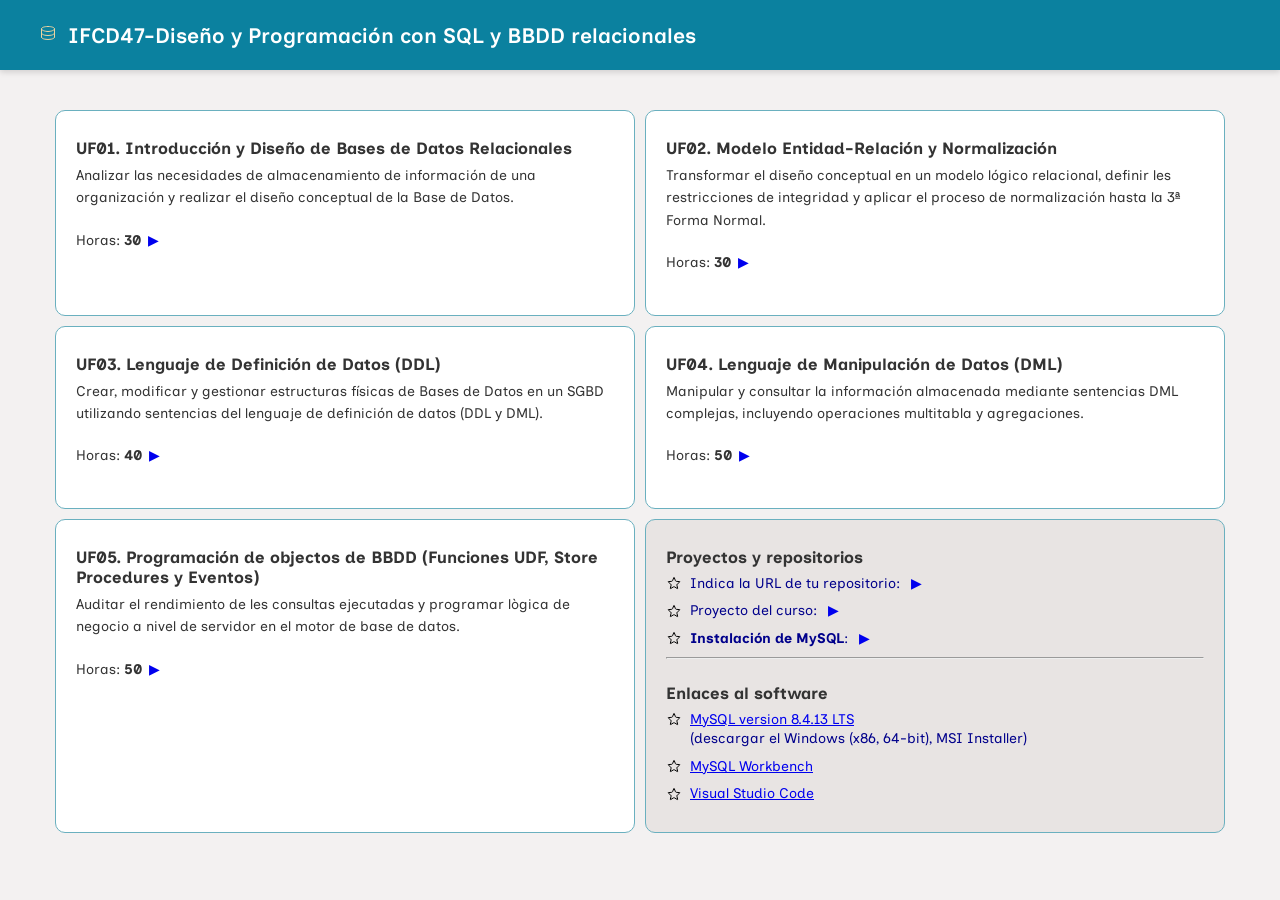
<file: index.html>
<!DOCTYPE html>
<html lang="es">
<head>
  <meta charset="UTF-8">
  <meta name="viewport" content="width=device-width, initial-scale=1.0">
  <title>Bases de Datos</title>
  <link rel="preconnect" href="https://fonts.googleapis.com">
  <link rel="preconnect" href="https://fonts.gstatic.com" crossorigin>
  <link href="https://fonts.googleapis.com/css2?family=Inclusive+Sans:ital,wght@0,300..700;1,300..700&display=swap"
    rel="stylesheet">  
  <link rel="stylesheet" href="./css/vinyetas.css">
</head>
<body>

  <!-- Barra azul fija -->
  <header class="header-fijo">
    <div class="header-contenido">
      <span class="icono"><a href="index.html" ><img src="./img/database.svg" alt="logo"></a></span>
      <h1>IFCD47-Diseño y Programación con SQL y BBDD relacionales</h1>
    </div>
  </header>

  <!-- Contenedor principal de las tarjetas -->

  <main class="contenedor-grid">    
    <article class="tarjeta">
        <h3>UF01. Introducción y Diseño de Bases de Datos Relacionales</h3>
        <p>Analizar las necesidades de almacenamiento de información de una organización y realizar el diseño conceptual de la Base de Datos.</p>
        <p>Horas: <b>30</b><a href="uf01.html" class="no-deco">&#x25b6;</a></p>     
    </article>

    <article class="tarjeta">
      <h3 class="font-bold">UF02. Modelo Entidad-Relación y Normalización</h3>
      <p>Transformar el diseño conceptual en un modelo lógico relacional, definir les restricciones de integridad y aplicar el proceso de normalización hasta la 3ª Forma Normal.</p>
      <p>Horas: <b>30</b><a href="uf02.html" class="no-deco">&#x25b6;</a></p>
    </article>

    <article class="tarjeta">
      <h3 class="font-bold">UF03. Lenguaje de Definición de Datos (DDL)</h3>
      <p>Crear, modificar y gestionar estructuras físicas de Bases de Datos en un SGBD utilizando sentencias del lenguaje de definición de datos (DDL y DML).</p>
      <p>Horas: <b>40</b><a href="uf03.html" class="no-deco">&#x25b6;</a></p>
    </article>

    <article class="tarjeta">
      <h3 class="font-bold">UF04. Lenguaje de Manipulación de Datos (DML)</h3>
      <p>Manipular y consultar la información almacenada mediante sentencias DML complejas, incluyendo operaciones multitabla y agregaciones.</p>
      <p>Horas: <b>50</b><a href="uf04.html" class="no-deco">&#x25b6;</a></p>
    </article>

    <article class="tarjeta">
      <h3 class="font-bold">UF05. Programación de objectos de BBDD (Funciones UDF, Store Procedures y Eventos)</h3>
      <p>Auditar el rendimiento de les consultas ejecutadas y programar lògica de negocio a nivel de servidor en el motor de base de datos.</p>
      <p>Horas: <b>50</b><a href="uf05.html" class="no-deco">&#x25b6;</a></p>
    </article>      

    <article class="tarjeta f-taupe">
      <h3>Proyectos y repositorios</h3>
      <ul class="sesion-curso">
         <li class="star">Indica la URL de tu repositorio: <a target="_blank" rel="noopener" href="https://forms.gle/3YKZJeYFJsotGp349" class="no-deco">&#x25b6;</a></li>
         <li class="star">Proyecto del curso: <a target="_blank" rel="noopener" href="proyectos.html" class="no-deco">&#x25b6;</a></li>
         <li class="star"><strong>Instalación de MySQL</strong>: <a target="_blank" rel="noopener" href="instalar-mysql.pdf" class="no-deco">&#x25b6;</a></li>
      </ul>
      <hr><br>
      <h3>Enlaces al software</h3>
      <ul class="sesion-curso">
        <li class="star"> 
         <a target="_blank" rel="noopener" href="https://dev.mysql.com/downloads/mysql/8.4.html">MySQL version 8.4.13 LTS</a><br>
         <span class="text-sm">(descargar el Windows (x86, 64-bit), MSI Installer)</span>
        </li>          
        <li class="star">
            <a target="_blank" rel="noopener" href="https://dev.mysql.com/downloads/workbench/">MySQL Workbench</a>
        </li>
        <li class="star">
          <a target="_blank" rel="noopener" href="https://code.visualstudio.com/">Visual Studio Code</a>
        </li>      
      </ul>
    </article>


  </main>

</body>
</html>
</file>
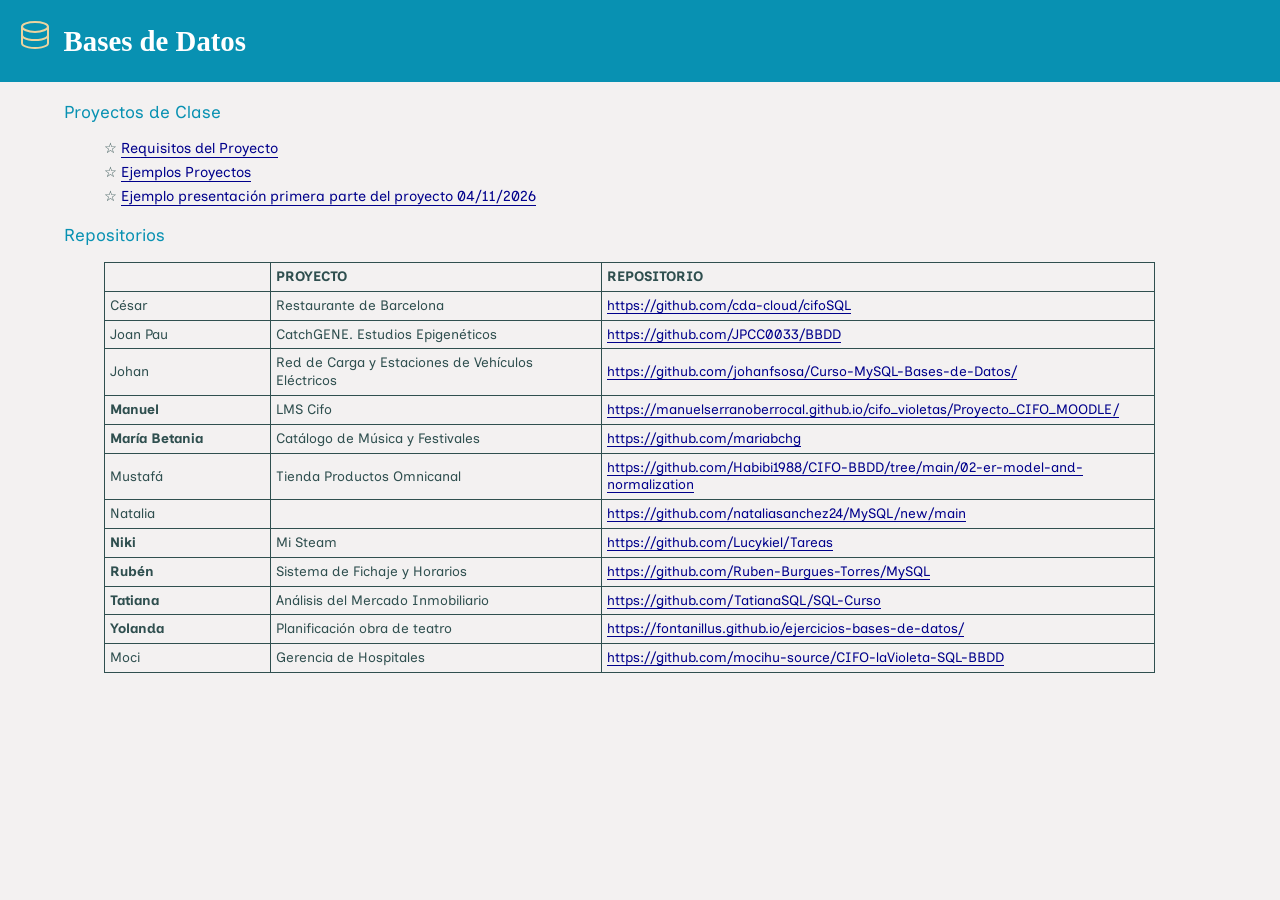
<file: proyectos.html>
<!DOCTYPE html>
<html lang="es">

<head>
  <meta charset="UTF-8">
  <!-- Desactiva la caché del archivo HTML -->
  <meta http-equiv="Cache-Control" content="no-cache, no-store, must-revalidate" />
  <meta http-equiv="Pragma" content="no-cache" />
  <meta http-equiv="Expires" content="0" />

  <meta name="viewport" content="width=device-width, initial-scale=1.0">
  <link rel="shortcut icon" href="./img/rt.ico" type="image/x-icon">
  <title>BBDD </title>
  <!-- Los <link> de las fuentes se colocan en el HTML dado que es la forma más rápida de carga cuando se usa el CDN. -->

  <link rel="preconnect" href="https://fonts.googleapis.com">
  <link rel="preconnect" href="https://fonts.gstatic.com" crossorigin>
  <link href="https://fonts.googleapis.com/css2?family=Inclusive+Sans:ital,wght@0,300..700;1,300..700&display=swap"
    rel="stylesheet">

  <link rel="stylesheet" href="estilos.css">

</head>

<body>

  <header class="teal">
    <div class="head-container">
      <h1>
        <a href="https://contenido-vario.github.io/MySQL/" class="no-border">
          <img class="inline" width="32px" src="./img/database.svg" alt="logo">
        </a>
        Bases de Datos
      </h1>
      <nav>
      </nav>
    </div>
  </header>

  <main>
      <h3>Proyectos de Clase</h3>
      <blockquote>
        <menu>
          <li><a target="blank" href="proyecto-bbdd.pdf">
              Requisitos del Proyecto
            </a>
          </li>
          <li>
            <a target="blank" href="ejemplos-proyectos.pdf">
              Ejemplos Proyectos
            </a>
          </li>
          <li>
            <a target="blank" href="ProyectoBBDD_MF01.pdf">
              Ejemplo presentación primera parte del proyecto 04/11/2026
            </a>
        </menu>
      </blockquote>

      <h3>Repositorios</h3>
      <blockquote>
          <table width="90%">
            <tr>
              <th width="15%">&nbsp;</th>
              <th width="30%">PROYECTO</th>
              <th width="50%">REPOSITORIO</th>
            </tr>
            <tr>
              <td>César</td>
              <td>Restaurante de Barcelona</td>
              <td>
                <a target="blank" rel="noopener" href="https://github.com/cda-cloud/cifoSQL">
                  https://github.com/cda-cloud/cifoSQL
                </a>                   
              </td>
            </tr>

            <tr>
              <td>Joan Pau</td>
              <td>CatchGENE. Estudios Epigenéticos</td>
              <td>
                <a target="blank" rel="noopener" href="https://github.com/JPCC0033/BBDD">
                  https://github.com/JPCC0033/BBDD
                </a>
              </td>
            </tr>
            <tr>
              <td>Johan</td>
              <td>Red de Carga y Estaciones de Vehículos Eléctricos</td>
              <td>
                <a target="blank" rel="noopener" href="https://github.com/johanfsosa/Curso-MySQL-Bases-de-Datos/">
                  https://github.com/johanfsosa/Curso-MySQL-Bases-de-Datos/
                </a>                
              </td>
            </tr>
            <tr>
              <td><b>Manuel</b></td>
              <td>LMS Cifo</td>
              <td>
                <a target="blank" rel="noopener" href="https://github.com/ManuelSerranoBerrocal/cifo_violetas/tree/main/Proyecto_CIFO_MOODLE">
                  https://manuelserranoberrocal.github.io/cifo_violetas/Proyecto_CIFO_MOODLE/
                </a>                   
              </td>
            </tr>
            <tr>
              <th>María Betania</th>
              <td>Catálogo de Música y Festivales</td>
              <td>
                <a target="blank" rel="noopener" href="https://github.com/mariabchg">
                  https://github.com/mariabchg
                </a>
              </td>
            </tr>

            <tr>
              <td>Mustafá</td>
              <td>
                  Tienda Productos Omnicanal                   
              </td>
              <td>
                <a target="blank" rel="noopener" href="https://github.com/Habibi1988/CIFO-BBDD/tree/main/02-er-model-and-normalization">https://github.com/Habibi1988/CIFO-BBDD/tree/main/02-er-model-and-normalization
                </a>                   
              </td>
            </tr>

            <tr>
              <td>Natalia</td>
              <td></td>
              <td>
                <a target="blank" rel="noopener" href="https://github.com/nataliasanchez24/MySQL/new/main">
                  https://github.com/nataliasanchez24/MySQL/new/main
                </a>                   
              </td>
            </tr>

            <tr>
              <td><b>Niki</b></td>
              <td>Mi Steam</td>
              <td>
                <a target="blank" rel="noopener" href="https://github.com/Lucykiel/Tareas">
                  https://github.com/Lucykiel/Tareas
                </a>                   
              </td>
            </tr>

            <tr>
              <th>Rubén</th>
              <td>Sistema de Fichaje y Horarios</td>
              <td>
                <a target="blank" rel="noopener" href="https://github.com/Ruben-Burgues-Torres/MySQL">
                  https://github.com/Ruben-Burgues-Torres/MySQL
                </a>                   
              </td>
            </tr>

            <tr>
              <td><b>Tatiana</b></td>
              <td>Análisis del Mercado Inmobiliario</td>
              <td>
                <a target="blank" rel="noopener" href="https://github.com/TatianaSQL/SQL-Curso">
                  https://github.com/TatianaSQL/SQL-Curso
                </a>                   
              </td>
            </tr>

            <tr>
              <th>Yolanda</th>
              <td>Planificación obra de teatro</td>
              <td>
                <a target="blank" rel="noopener" href="https://fontanillus.github.io/ejercicios-bases-de-datos/">
                  https://fontanillus.github.io/ejercicios-bases-de-datos/                  
                </a>                   
              </td>
            </tr>

            <tr>
              <td>Moci</td>
              <td>Gerencia de Hospitales</td>
              <td>
                <a target="blank" rel="noopener" href="https://github.com/mocihu-source/CIFO-laVioleta-SQL-BBDD">
                  https://github.com/mocihu-source/CIFO-laVioleta-SQL-BBDD
                </a>                   
              </td>
            </tr>
          </table>

      </blockquote>
    </details>


  </main>
</body>

</html>
</file>
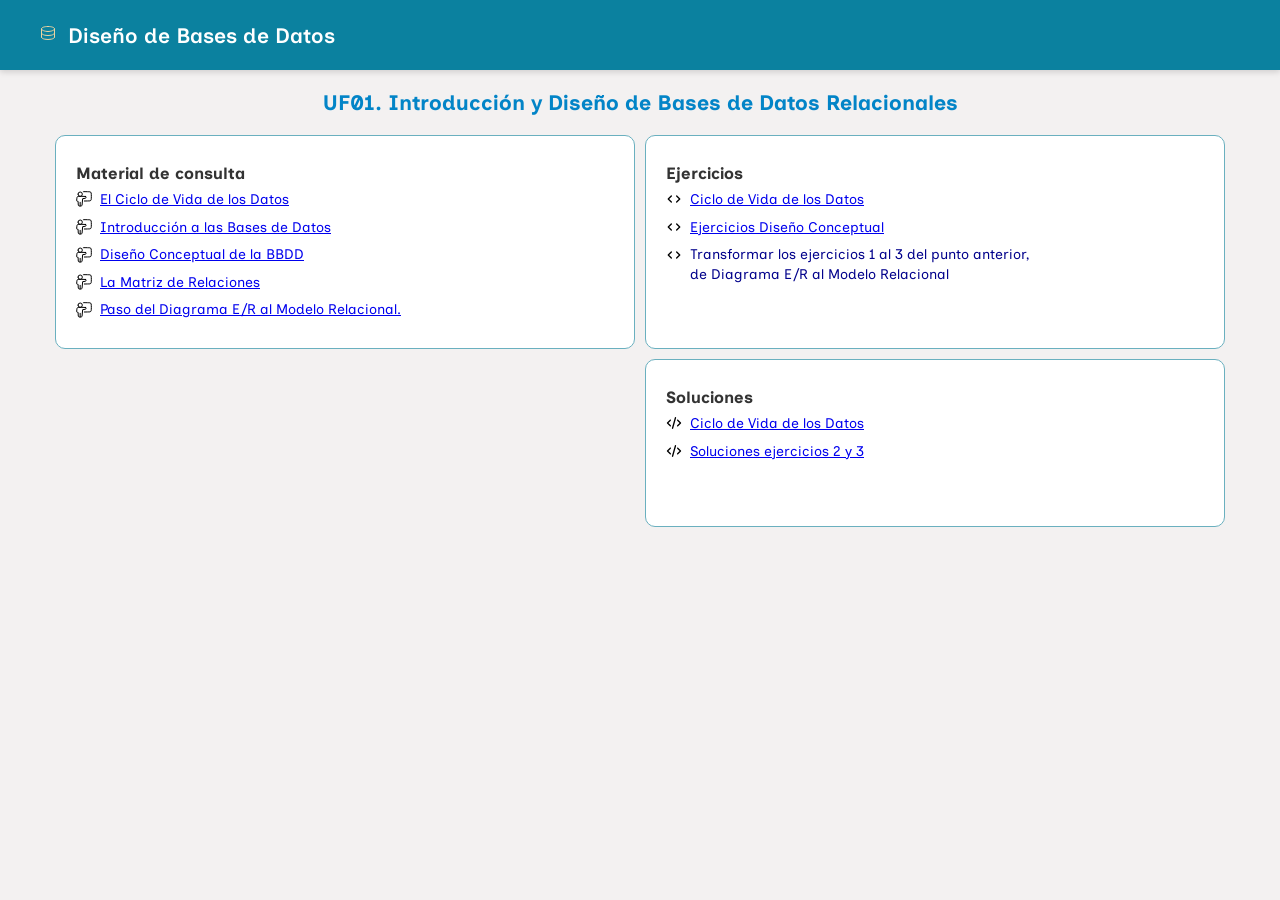
<file: uf01.html>
<!DOCTYPE html>
<html lang="es">
<head>
  <meta charset="UTF-8">
  <meta name="viewport" content="width=device-width, initial-scale=1.0">
  <title>Bases de Datos</title>
  <link rel="preconnect" href="https://fonts.googleapis.com">
  <link rel="preconnect" href="https://fonts.gstatic.com" crossorigin>
  <link href="https://fonts.googleapis.com/css2?family=Inclusive+Sans:ital,wght@0,300..700;1,300..700&display=swap"
    rel="stylesheet">  
  <link rel="stylesheet" href="./css/vinyetas.css">
</head>
<body>

  <!-- Barra azul fija -->
  <header class="header-fijo">
    <div class="header-contenido">
      <span class="icono"><a href="index.html" ><img src="./img/database.svg" alt="logo"></a></span>
      <h1>Diseño de Bases de Datos</h1>
    </div>
  </header>

  <!-- Contenedor principal de las tarjetas -->
  <h2>UF01. Introducción y Diseño de Bases de Datos Relacionales</h2>

  <main class="contenedor-grid">    
    <article class="tarjeta">
      <h3>Material de consulta</h3>
      <ul class="sesion-curso">
        <li class="material"><a target="blank" href="./uf01/pdf/BBDD_UF01_0ciclo_vida.pdf">El Ciclo de Vida de los Datos</a></li>        
        <li class="material"><a target="blank" href="./uf01/pdf/BBDD_UF01_1intro.pdf">Introducción a las Bases de Datos</a></li>
        <li class="material"><a target="blank" href="./uf01/pdf/BBDD_UF01_2Conceptual.pdf">Diseño Conceptual de la BBDD</a></li>
        <li class="material"><a target="blank" href="./uf01/pdf/BBDD_UF01_3MatrizRelaciones.pdf">La Matriz de Relaciones</a></li>
        <li class="material"><a target="blank" href="./uf01/pdf/BBDD_UF01_4Logico.pdf">Paso del Diagrama E/R al Modelo Relacional.</a></li>
      </ul>
     
    </article>

    <article class="tarjeta">
      <h3>Ejercicios</h3>
        <ul class="sesion-curso">      
        <li class="ejercicio"><a target="blank" href="./uf01/exs/ejercicio_ciclo_vida.pdf">Ciclo de Vida de los Datos</a></li>
        <li class="ejercicio"><a target="blank" href="./uf01/exs/ejercicios1al4.pdf">Ejercicios Diseño Conceptual</a></li>
        <li class="ejercicio">Transformar los ejercicios 1 al 3 del punto anterior,<br>de Diagrama E/R al Modelo Relacional</li>     
      </ul>
    </article>

    <article>&nbsp;</article>

    <article class="tarjeta">
      <h3>Soluciones</h3>
      <ul class="sesion-curso">      
        <li class="solucion"><a target="blank" href="./uf01/sol/ejercicio_ciclo_vida.docx">Ciclo de Vida de los Datos</a></li>
        <li class="solucion"><a target="blank" href="./uf01/sol/soluciones_ejercicios_2_y_3.pdf">Soluciones ejercicios 2 y 3</a></li>    
      </ul>
    </article>



  </main>

</body>
</html>
</file>
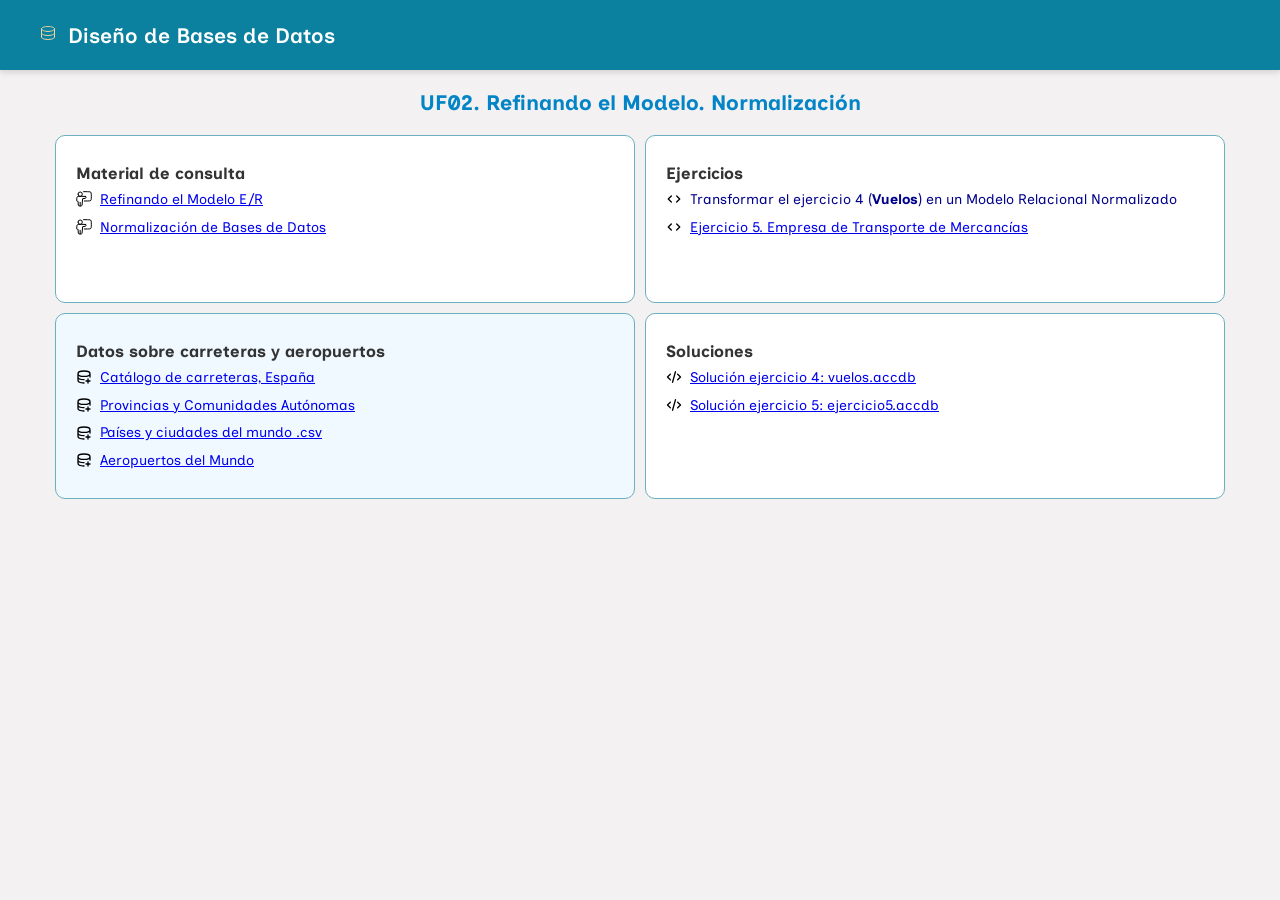
<file: uf02.html>
<!DOCTYPE html>
<html lang="es">
<head>
  <meta charset="UTF-8">
  <meta name="viewport" content="width=device-width, initial-scale=1.0">
  <title>Bases de Datos</title>
  <link rel="preconnect" href="https://fonts.googleapis.com">
  <link rel="preconnect" href="https://fonts.gstatic.com" crossorigin>
  <link href="https://fonts.googleapis.com/css2?family=Inclusive+Sans:ital,wght@0,300..700;1,300..700&display=swap"
    rel="stylesheet">  
  <link rel="stylesheet" href="./css/vinyetas.css">
</head>
<body>

  <!-- Barra azul fija -->
  <header class="header-fijo">
    <div class="header-contenido">
      <span class="icono"><a href="index.html" ><img src="./img/database.svg" alt="logo"></a></span>
      <h1>Diseño de Bases de Datos</h1>
    </div>
  </header>

  <!-- Contenedor principal de las tarjetas -->
  <h2>UF02. Refinando el Modelo. Normalización</h2>

  <main class="contenedor-grid">    
    <article class="tarjeta">
      <h3>Material de consulta</h3>
      <ul class="sesion-curso">
        <li class="material"><a target="blank" href="./uf02/pdf/BBDD_UF02_2ER_extendido.pdf">Refinando el Modelo E/R</a></li>        
        <li class="material"><a target="blank" href="./uf02/pdf/BBDD_UF02_1Normalizacion.pdf">Normalización de Bases de Datos</a></li>
      </ul>
     
    </article>

    <article class="tarjeta">
      <h3>Ejercicios</h3>
        <ul class="sesion-curso">      
        <li class="ejercicio">Transformar el ejercicio 4 (<b>Vuelos</b>) en un Modelo Relacional Normalizado </li>
        <li class="ejercicio"><a target="blank" href="./uf02/exs/ejercicio5.pdf">Ejercicio 5. Empresa de Transporte de Mercancías</a></li>     
      </ul>
    </article>

    <article class="tarjeta f-blue">
      <h3>Datos sobre carreteras y aeropuertos</h3>
      <ul class="sesion-curso">
        <li class="data">
          <a target="_blank" rel="noopener" href="https://catalogorce.transportes.gob.es/descarga-catalogo">Catálogo de carreteras, España</a>
        </li>
        <li class="data">
          <a target="_blank" href="https://github.com/oscarnovasf/ccaa-provincias-municipios/tree/master/sql">Provincias y Comunidades Autónomas</a>
        </li>
        <li class="data">
          <a href="https://github.com/dr5hn/countries-states-cities-database/tree/master/csv" target="_blank" rel="noopener noreferrer">Países y ciudades del mundo .csv</a>
        </li>        
        <li class="data">
          <a target="_blank" rel="noopener" href="https://raw.githubusercontent.com/aashishvanand/airport-data-js/refs/heads/main/data/airports.json">Aeropuertos del Mundo</a>
        </li>
      </ul>
    </article>

    <article class="tarjeta">
      <h3>Soluciones</h3>
      <ul class="sesion-curso">      
        <li class="solucion"><a target="blank" href="./uf02/sol/ejercicio4_vuelos.accdb">Solución ejercicio 4: vuelos.accdb</a></li>
        <li class="solucion"><a target="blank" href="./uf02/sol/ejercicio5.accdb">Solución ejercicio 5: ejercicio5.accdb</a></li>  
      </ul>
    </article>



  </main>

</body>
</html>
</file>
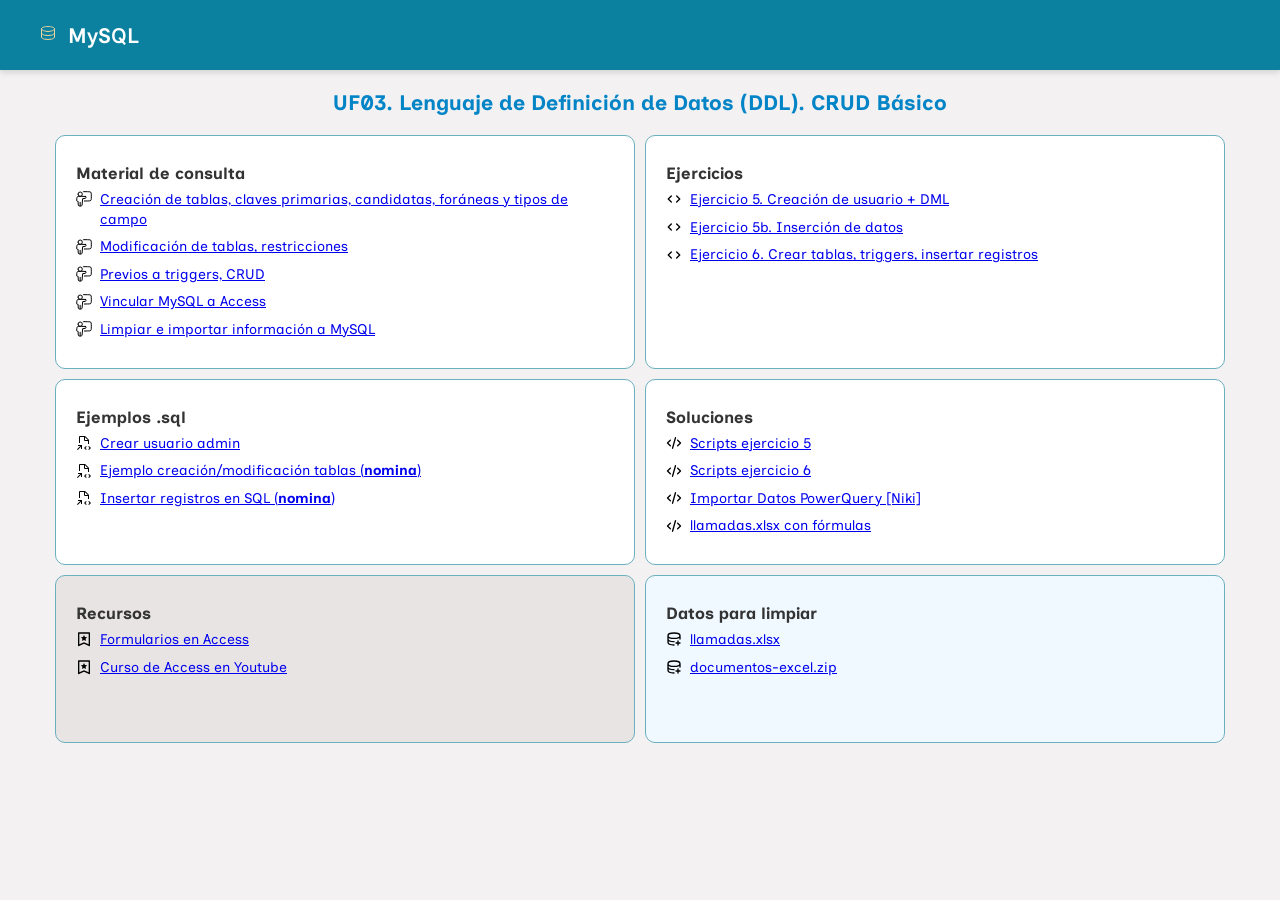
<file: uf03.html>
<!DOCTYPE html>
<html lang="es">
<head>
<!-- Desactiva la caché del archivo HTML -->
  <meta http-equiv="Cache-Control" content="no-cache, no-store, must-revalidate" />
  <meta http-equiv="Pragma" content="no-cache" />
  <meta http-equiv="Expires" content="0" />

  <meta name="viewport" content="width=device-width, initial-scale=1.0">
  <link rel="shortcut icon" href="./img/rt.ico" type="image/x-icon">
  <title>MySQL-UF03</title>

  <link rel="preconnect" href="https://fonts.googleapis.com">
  <link rel="preconnect" href="https://fonts.gstatic.com" crossorigin>
  <link href="https://fonts.googleapis.com/css2?family=Inclusive+Sans:ital,wght@0,300..700;1,300..700&display=swap"
    rel="stylesheet">

  <link rel="stylesheet" href="./css/vinyetas.css">
</head>
<body>

  <!-- Barra azul fija -->
  <header class="header-fijo">
    <div class="header-contenido">
      <span class="icono"><a href="index.html" ><img src="./img/database.svg" alt="logo"></a></span>
      <h1>MySQL</h1>
    </div>
  </header>

  <!-- Contenedor principal de las tarjetas -->
  <h2>UF03. Lenguaje de Definición de Datos (DDL). CRUD Básico</h2>

  <main class="contenedor-grid">    
    <article class="tarjeta">
      <h3>Material de consulta</h3>
      <ul class="sesion-curso">
        <li class="material"><a target="blank" href="./uf03/pdf/MySQL_UF03_DDL1.pdf">Creación de tablas, claves primarias, candidatas, foráneas y tipos de campo</a></li>
        <li class="material"><a target="blank" href="./uf03/pdf/MySQL_UF03_DDL2.pdf">Modificación de tablas, restricciones</a></li>
        <li class="material"><a target="blank" href="./uf03/pdf/MySQL_UF03_CRUD.pdf">Previos a triggers, CRUD</a></li>
        <li class="material"><a target="blank" href="./uf03/pdf/MySQL_UF03_AccessMySQL.pdf">Vincular MySQL a Access</a></li>
        <li class="material"><a target="blank" href="./uf03/pdf/MySQL_UF03_ImportarCSV.pdf">Limpiar e importar información a MySQL</a></li>
      </ul>     
    </article>

    <article class="tarjeta">
      <h3>Ejercicios</h3>
        <ul class="sesion-curso">      
        <li class="ejercicio"><a target="blank" href="./uf03/exs/ejercicio05.pdf">Ejercicio 5. Creación de usuario + DML</a></li>
        <li class="ejercicio"><a target="blank" href="./uf03/exs/ejercicio05b.pdf">Ejercicio 5b. Inserción de datos</a></li>
        <li class="ejercicio"><a target="blank" href="./uf03/exs/ejercicio06.pdf">Ejercicio 6. Crear tablas, triggers, insertar registros</a></li>     
      </ul>
    </article>

    <article class="tarjeta">
      <h3>Ejemplos <b>.sql</b> </h3>
        <ul class="sesion-curso">      
        <li class="ejemplo"><a target="blank" href="./uf03/sql/crear-usuario-admin.sql">Crear usuario admin</a></li>
        <li class="ejemplo"><a target="blank" href="./uf03/sql/create-nomina.sql">Ejemplo creación/modificación tablas (<b>nomina</b>)</a></li>
        <li class="ejemplo"><a target="blank" href="./uf03/sql/insertar-nomina.sql">Insertar registros en SQL (<b>nomina</b>)</a></li>             
      </ul>
    </article>

    <article class="tarjeta">
      <h3>Soluciones</h3>
        <ul class="sesion-curso">      
        <li class="solucion"><a href="#">Scripts ejercicio 5</a></li>
        <li class="solucion"><a href="#">Scripts ejercicio 6</a></li> 
        <li class="solucion"><a href="./uf03/sol/importar_datos__power_query[niki].sql">Importar Datos PowerQuery [Niki]</a></li>
        <li class="solucion"><a href="./uf03/sol/llamadas.xlsx">llamadas.xlsx con fórmulas</a></li> 
      </ul>
    </article>

    <article class="tarjeta f-taupe">
      <h3>Recursos</h3>
      <ul class="sesion-curso"> 
        <li class="recurso"><a target="blank" href="https://support.microsoft.com/es-es/access/create-a-form-in-access">Formularios en Access</a></li>
        <li class="recurso"><a target="blank" href="https://www.youtube.com/watch?v=M2YF-EYs4L4&list=PL-ydfxERkGmp5r5lweX9ayEEHikElbaqB">Curso de Access en Youtube</a></li>
      </ul>
    </article>

    <article class="tarjeta f-blue">
      <h3>Datos para limpiar</h3>
      <ul class="sesion-curso">
        <li class="data"><a href="./uf03/data/llamadas.xlsx" target="_blank" rel="noopener noreferrer">llamadas.xlsx</a></li>
        <li class="data"><a href="./uf03/data/documentos_excel.zip" target="_blank" rel="noopener noreferrer">documentos-excel.zip</a></li>
      
      </ul>
    </article>

  </main>

</body>
</html>
</file>
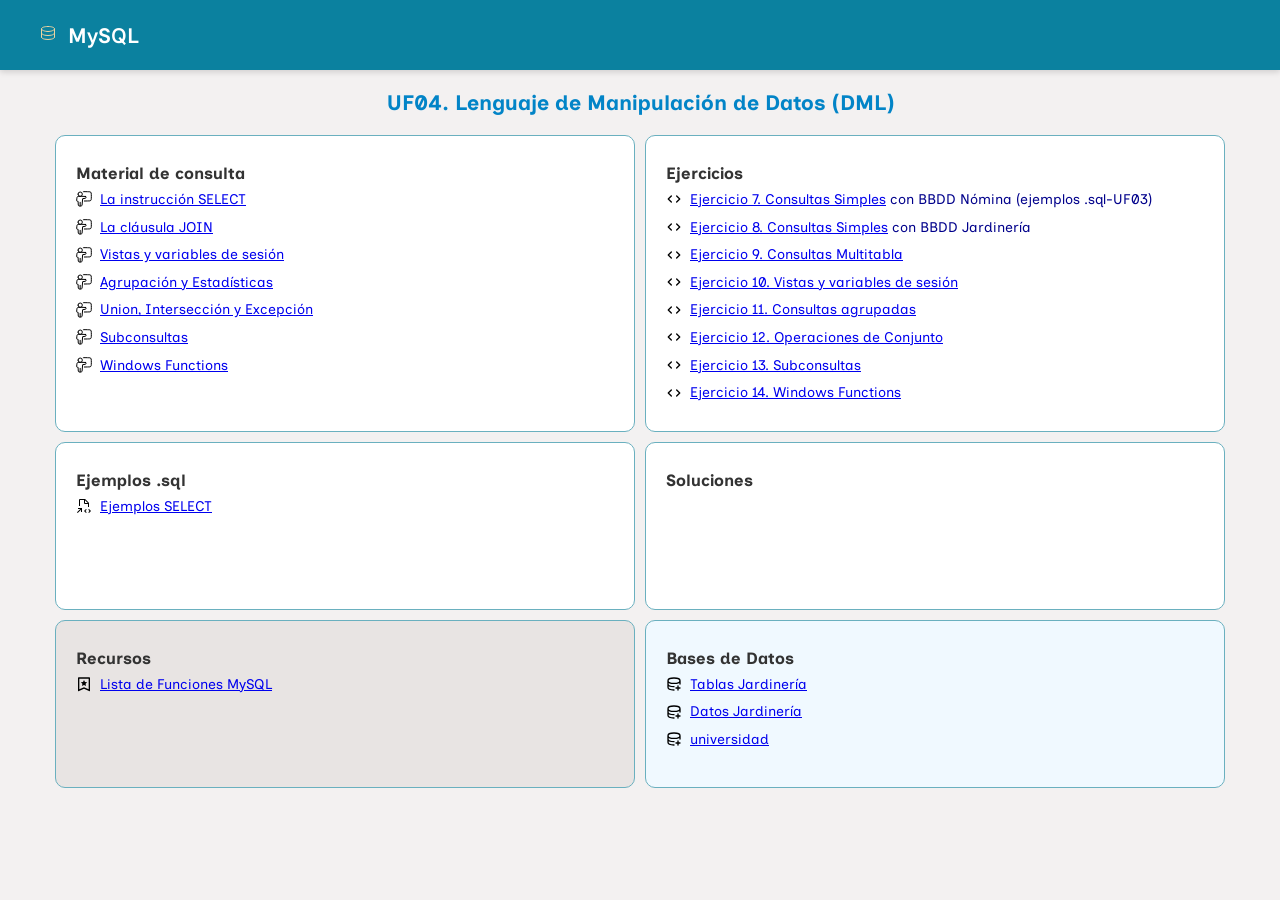
<file: uf04.html>
<!DOCTYPE html>
<html lang="es">
<head>
<!-- Desactiva la caché del archivo HTML -->
  <meta http-equiv="Cache-Control" content="no-cache, no-store, must-revalidate" />
  <meta http-equiv="Pragma" content="no-cache" />
  <meta http-equiv="Expires" content="0" />

  <meta name="viewport" content="width=device-width, initial-scale=1.0">
  <link rel="shortcut icon" href="./img/rt.ico" type="image/x-icon">
  <title>MySQL-UF04</title>

  <link rel="preconnect" href="https://fonts.googleapis.com">
  <link rel="preconnect" href="https://fonts.gstatic.com" crossorigin>
  <link href="https://fonts.googleapis.com/css2?family=Inclusive+Sans:ital,wght@0,300..700;1,300..700&display=swap"
    rel="stylesheet">

  <link rel="stylesheet" href="./css/vinyetas.css">
</head>
<body>

  <!-- Barra azul fija -->
  <header class="header-fijo">
    <div class="header-contenido">
      <span class="icono"><a href="index.html" ><img src="./img/database.svg" alt="logo"></a></span>
      <h1>MySQL</h1>
    </div>
  </header>

  <!-- Contenedor principal de las tarjetas -->
  <h2>UF04. Lenguaje de Manipulación de Datos (DML)</h2>

  <main class="contenedor-grid">    
    <article class="tarjeta">
      <h3>Material de consulta</h3>
      <ul class="sesion-curso">
        <li class="material"><a target="blank" href="./uf04/pdf/MySQL_UF04_SELECT.pdf">La instrucción SELECT</a></li>
        <li class="material"><a target="blank" href="./uf04/pdf/MySQL_UF04_JOIN.pdf">La cláusula JOIN</a></li>
        <li class="material"><a target="blank" href="./uf04/pdf/MySQL_UF04_VIEWS.pdf">Vistas y variables de sesión</a></li>
        <li class="material"><a target="blank" href="./uf04/pdf/MySQL_UF04_AGRUPACION.pdf">Agrupación y Estadísticas</a></li>
        <li class="material"><a target="blank" href="./uf04/pdf/MySQL_UF04_OPERACIONES_DE_CONJUNTO.pdf">Union, Intersección y Excepción</a></li>
        <li class="material"><a target="blank" href="./uf04/pdf/MySQL_UF04_SUBCONSULTAS.pdf">Subconsultas</a></li>
        <li class="material"><a target="blank" href="#">Windows Functions</a></li>        
      </ul>    
    </article>

    <article class="tarjeta">
      <h3>Ejercicios</h3>
      <ul class="sesion-curso">      
        <li class="ejercicio"><a target="blank" href="./uf04/exs/ejercicio07.pdf">Ejercicio 7. Consultas Simples</a> con BBDD Nómina (ejemplos .sql-UF03)</li>
        <li class="ejercicio"><a target="blank" href="./uf04/exs/ejercicio08.pdf">Ejercicio 8. Consultas Simples</a> con BBDD Jardinería</li>
        <li class="ejercicio"><a target="blank" href="./uf04/exs/ejercicio09.pdf">Ejercicio 9. Consultas Multitabla</a></li>
        <li class="ejercicio"><a target="blank" href="./uf04/exs/ejercicio10.pdf">Ejercicio 10. Vistas y variables de sesión</a></li>
        <li class="ejercicio"><a target="blank" href="./uf04/exs/ejercicio11.pdf">Ejercicio 11. Consultas agrupadas</a></li>
        <li class="ejercicio"><a target="blank" href="./uf04/exs/ejercicio12.pdf">Ejercicio 12. Operaciones de Conjunto</a></li>
        <li class="ejercicio"><a target="blank" href="./uf04/exs/ejercicio13.pdf">Ejercicio 13. Subconsultas</a></li>
        <li class="ejercicio"><a target="blank" href="#">Ejercicio 14. Windows Functions</a></li>        
      </ul> 
    </article>

    <article class="tarjeta">
      <h3>Ejemplos <b>.sql</b> </h3>
      <ul class="sesion-curso">      
        <li class="ejemplo"><a target="blank" href="./uf04/sql/ejemplos_select.sql">Ejemplos SELECT</a></li>

      </ul>
    </article>

    <article class="tarjeta">
      <h3>Soluciones</h3>
      <ul class="sesion-curso">      
        <!-- <li class="solucion"><a href="#"> - </a></li> -->
      </ul>
    </article>

    <article class="tarjeta f-taupe">
      <h3>Recursos</h3>
      <ul class="sesion-curso">
        <li class="recurso"><a rel="noopener" target="blank" href="https://www.w3schools.com/mysql/mysql_ref_functions.asp">
          Lista de Funciones MySQL</a>
        </li>
      </ul>
    </article>
    
    <article class="tarjeta f-blue">
      <h3>Bases de Datos</h3>
      <ul class="sesion-curso">
        <li class="data"><a href="./uf04/data/jardineria.sql" target="_blank" rel="noopener noreferrer">Tablas Jardinería</a></li>
        <li class="data"><a href="./uf04/data/datos_jardineria.sql" target="_blank" rel="noopener noreferrer">Datos Jardinería</a></li>
        <li class="data"><a href="./uf04/data/universidad.sql" target="_blank" rel="noopener noreferrer">universidad</a></li>
      
      </ul>
    </article>    

  </main>

</body>
</html>
</file>
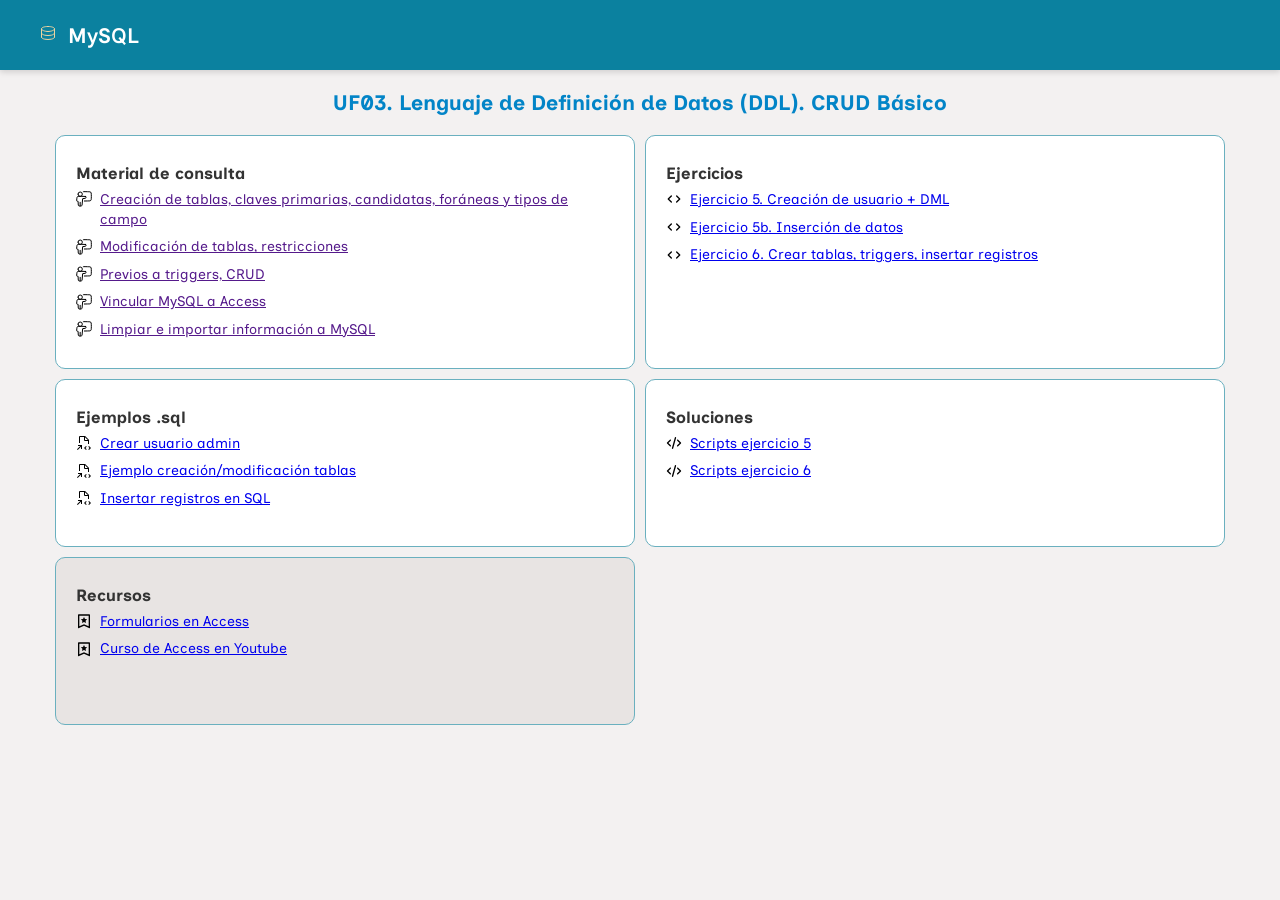
<file: uf3.html>
<!DOCTYPE html>
<html lang="es">
<head>
<!-- Desactiva la caché del archivo HTML -->
  <meta http-equiv="Cache-Control" content="no-cache, no-store, must-revalidate" />
  <meta http-equiv="Pragma" content="no-cache" />
  <meta http-equiv="Expires" content="0" />

  <meta name="viewport" content="width=device-width, initial-scale=1.0">
  <link rel="shortcut icon" href="./img/rt.ico" type="image/x-icon">
  <title>MySQL-UF03</title>

  <link rel="preconnect" href="https://fonts.googleapis.com">
  <link rel="preconnect" href="https://fonts.gstatic.com" crossorigin>
  <link href="https://fonts.googleapis.com/css2?family=Inclusive+Sans:ital,wght@0,300..700;1,300..700&display=swap"
    rel="stylesheet">

  <link rel="stylesheet" href="./css/vinyetas.css">
</head>
<body>

  <!-- Barra azul fija -->
  <header class="header-fijo">
    <div class="header-contenido">
      <span class="icono"><a href="index.html" ><img src="./img/database.svg" alt="logo"></a></span>
      <h1>MySQL</h1>
    </div>
  </header>

  <!-- Contenedor principal de las tarjetas -->
  <h2>UF03. Lenguaje de Definición de Datos (DDL). CRUD Básico</h2>

  <main class="contenedor-grid">    
    <article class="tarjeta">
      <h3>Material de consulta</h3>
      <ul class="sesion-curso">
        <li class="material"><a target="blank" href="">Creación de tablas, claves primarias, candidatas, foráneas y tipos de campo</a></li>
        <li class="material"><a target="blank" href="">Modificación de tablas, restricciones</a></li>
        <li class="material"><a target="blank" href="">Previos a triggers, CRUD</a></li>
        <li class="material"><a target="blank" href="">Vincular MySQL a Access</a></li>
        <li class="material"><a target="blank" href="">Limpiar e importar información a MySQL</a></li>
      </ul>
     
    </article>

    <article class="tarjeta">
      <h3>Ejercicios</h3>
        <ul class="sesion-curso">      
        <li class="ejercicio"><a target="blank" href="./uf03/exs/ejercicio05.pdf">Ejercicio 5. Creación de usuario + DML</a></li>
        <li class="ejercicio"><a target="blank" href="./uf03/exs/ejercicio05b.pdf">Ejercicio 5b. Inserción de datos</a></li>
        <li class="ejercicio"><a target="blank" href="./uf03/exs/ejercicio06.pdf">Ejercicio 6. Crear tablas, triggers, insertar registros</a></li>     
      </ul>
    </article>

    <article class="tarjeta">
      <h3>Ejemplos <b>.sql</b> </h3>
        <ul class="sesion-curso">      
        <li class="ejemplo"><a target="blank" href="./uf03/sql/crear-usuario-admin.sql">Crear usuario admin</a></li>
        <li class="ejemplo"><a target="blank" href="./uf03/sql/create-nomina.sql">Ejemplo creación/modificación tablas</a></li>
        <li class="ejemplo"><a target="blank" href="./uf03/sql/insertar-nomina.sql">Insertar registros en SQL</a></li>             
      </ul>
    </article>

    <article class="tarjeta">
      <h3>Soluciones</h3>
        <ul class="sesion-curso">      
        <li class="solucion"><a href="#">Scripts ejercicio 5</a></li>
        <li class="solucion"><a href="#">Scripts ejercicio 6</a></li>   
      </ul>
    </article>

    <article class="tarjeta f-taupe">
      <h3>Recursos</h3>
      <ul class="sesion-curso"> 
        <li class="recurso"><a target="blank" href="https://support.microsoft.com/es-es/access/create-a-form-in-access">Formularios en Access</a></li>
        <li class="recurso"><a target="blank" href="https://www.youtube.com/watch?v=M2YF-EYs4L4&list=PL-ydfxERkGmp5r5lweX9ayEEHikElbaqB">Curso de Access en Youtube</a></li>
      </ul>
    </article>

  </main>

</body>
</html>
</file>
<file: css/vinyetas.css>
/* Reseteo básico */
* {
  box-sizing: border-box;
  margin: 0;
  padding: 0;
}

html {
  scroll-behavior: smooth;
  font-size: 14px;
}

body {
  font-family: 'Inclusive Sans', 'Segoe UI',  sans-serif, system-ui;
  background-color: #F3F1F1;
  color: #333333;
  padding-top: 90px; /* Espacio para que el header fijo no tape el contenido */
}

h2 {
  text-align: center;
  color: #0284c7;
}

h3 {
  margin-bottom: 0.5rem;
  margin-top: 0.5rem;
}

/* HEADER FIJO  */

.header-fijo {
  position: fixed;
  top: 0;
  left: 0;
  width: 100%;
  height: 70px;
  background-color: #0b819f;
  color: #ffffff;
  display: flex;
  align-items: center;
  padding: 0 30px;
  box-shadow: 0 2px 6px rgba(0, 0, 0, 0.15);
  z-index: 1000;
}

.header-contenido {
  display: flex;
  align-items: center;
  gap: 12px;
  max-width: 1200px;
  width: 100%;
  margin: 0 auto;
}

.header-fijo h1 {
  font-size: 1.5rem;
  font-weight: 600;
}

.header-fijo a {
  text-decoration: none;
}

/* =========================================
   CUADRÍCULA DE TARJETAS (Ordenador y Tablet horizontal)
   ========================================= */
.contenedor-grid {
  display: grid;
  grid-template-columns: repeat(2, 1fr); /* 2 columnas iguales */
  gap: 10px;
  max-width: 1200px;
  margin: 20px auto;
  padding: 0 15px;
}

.tarjeta {
  background-color: #ffffff;
  border: 1.5px solid #6ab0bf;
  border-radius: 10px;
  padding: 20px;
  display: flex;
  flex-direction: column;
  /* justify-content: space-between; */
  min-height: 12rem;
}

.no-deco {
  text-decoration: none;
  margin-left: 0.5em;
}

.f-taupe {
  background-color: #E8E4E3;
}

.f-blue {
  background-color: #f0f9ff;
}

.tarjeta h2 {
  color: #0b819f;
  font-size: 1.25rem;
  margin-bottom: 15px;
  line-height: 1.4;
}

.tarjeta p {
  font-size: 1rem;
  line-height: 1.6;
  margin-bottom: 20px;
}

.horas {
  font-size: 1rem;
  margin-top: auto;
}

.horas a {
  color: #1a45b8;
  text-decoration: underline;
  margin-left: 5px;
}



/* Estructura común para todas las viñetas */
.sesion-curso li {
  list-style: none;
  position: relative;
  padding-left: 24px;   
  /* Deja espacio libre a la izquierda */
  font-size: 14px;
  line-height: 1.4;
  margin-bottom: 8px;
  color:darkblue;
}

/* El cascarón que sostendrá las imágenes SVG */
.sesion-curso li::before {
  content: "";
  position: absolute;
  left: 0;
  top: 0.1em;           
  /* Efecto viñeta alineado con la primera palabra */
  width: 16px;          
  /* Proporción ideal para fuente de 14px */
  height: 16px;
  background-size: contain;
  background-repeat: no-repeat;
  background-position: center;
}

/* Clases personalizadas cargando los iconos */
.sesion-curso li.material::before {
  background-image: url('lesson.svg');
}

.sesion-curso li.ejemplo::before {
  background-image: url('ejemplos.svg');  
}

.sesion-curso li.ejercicio::before {
  background-image: url('ejercicios.svg');  
}

.sesion-curso li.solucion::before {
  background-image: url('solucion.svg'); 
}

.sesion-curso li.data::before {
  background-image: url('data.svg'); 
}

.sesion-curso li.recurso::before {
  background-image: url('bookmark.svg'); 
}

.sesion-curso li.carpeta::before {
  background-image: url('carpeta.svg'); 
}

.sesion-curso li.star::before {
  background-image: url('star.svg');
}

/* =========================================
   TABLET VERTICAL Y MÓVIL (1 columna)
   ========================================= */
/* Las tablets horizontales suelen medir 1024px de ancho.
   Al poner el corte en 768px, las horizontales mantienen 2 columnas,
   y las verticales (768px) y móviles pasan a 1 columna. */
@media (max-width: 768px) {
  .contenedor-grid {
    grid-template-columns: 1fr;
  }
}
</file>
<file: estilos.css>
/* valor por defecto en todos los navegadores */
html {
  font-size: 14px;
  background-color: #f3f1f1;
  line-height: 1.3;
}

body {
  margin: 0;
  font-family: 'Inclusive Sans', sans-serif, system-ui, -apple-system, 'Segoe UI';
}

.head-container {
  /* Equivalente a container + mx-auto */
  width: 100%;
  margin-left: auto;
  margin-right: auto;
  padding-left: 1rem;  /* El container de Tailwind añade padding horizontal por defecto (px-4) */
  padding-right: 1rem;
  
  /* Equivalente a flex, justify-between e items-center */
  display: flex;
  justify-content: space-between;
  align-items: center;
}

a {
  text-decoration: none;
}


main {
  width: 95%;
  margin: 0 auto;
  color: black;
}

table,
td,
th {
  text-align: left;
  border: 1px solid darkslategray;
  padding: 5px;
}

table {
  border-collapse: collapse;
  width: 98%;
  font-size: 0.95rem;
  margin-bottom: 20px;
}

i {
  font-family: 'Segoe UI', Tahoma, Geneva, Verdana, sans-serif;
}

.center {
  text-align: center;
}

.yellow {
  background-color: lightgoldenrodyellow
}

.teal {
  background-color: #0891b2;
}

.blanco {
  color: white;
}

.right {
  text-align: right;
}

details {
  margin-bottom: 20px;
}

a {
  color: darkblue;
  text-decoration: none;
  border-bottom: 0.5px solid darkblue;
  transition: filter 0.2s ease;
}

.no-border {
  border: none;
  margin: 0 5px;
}

a:hover {
  font-size: 1.05em;
  filter: brightness(1.2);
}

p {
  margin-bottom: 1rem; /* mb-4 */
  line-height: 1.625; /* leading-relaxed */
  color: rgb(55, 65, 81); /* text-gray-700 */
}

menu {
  list-style-type: '☆ '; /* list-['☆'] */
  padding: 0;
}

menu > * + * {
  margin-top: 5px; 
}

menu::marker {
  color: rgb(8, 145, 178); /* marker:text-cyan-600 */
}

ul li {
  list-style: circle;
}

ul, ol, li {
  list-style-position: outside; /* list-outside */
  padding: 0;
}

/* Estilos de los títulos */
h1 {
  font-family: ui-serif, Georgia, Cambria, "Times New Roman", Times, serif; /* font-serif */
  font-weight: 700; /* font-bold */
  color: rgb(255, 255, 255); /* text-white */
  margin-bottom: 1.5rem; /* mb-6 */
}

h2 {
  font-size: 1.4rem; /* text-xl */
  line-height: 2rem;
  color: darkred; /* text-red-600 */
}

h3 {
  color: rgb(8, 145, 178); /* text-cyan-600 */
  font-size: 1.2rem; /* text-lg */
  line-height: 1.75rem;
  margin-bottom: 0.5rem; /* mb-2 */
  font-weight: normal;
}

details {
  padding: 0.25rem; /* p-2 */
}

.mt {
  margin-top: 1rem; /* mt-4 */
}

summary {
  font-weight: 600; /* font-semibold */
  margin-bottom: 0.25rem; /* mb-1 */
}

summary h3 {
  display: inline; /* inline */
}

h4 {
  color: darkred; /* text-red-600 */
  font-weight: normal;
  font-size: 1.125rem;
  margin-top: 0.25rem;
  margin-bottom: 0.25rem;
}

h5 {
  font-size: 1.1rem;
}

h6 > a {
  text-underline-offset: 3px; /* underline-offset-3 */
}

article {
  padding: 1rem; /* p-4 */
  border-width: 1px; /* border */
  border-style: solid;
  border-color: rgb(8, 145, 178); /* border-cyan-600 */
  border-radius: 0.5rem; /* rounded-lg */
  background-color: rgb(255, 255, 255); /* bg-white */
  font-size: 1rem; /* text-base */
  line-height: 1.5rem;
  transition-property: color, background-color, border-color, text-decoration-color, fill, stroke, opacity, box-shadow, transform, filter, backdrop-filter; /* transition */
  transition-timing-function: cubic-bezier(0.4, 0, 0.2, 1);
  transition-duration: 150ms;
}

article:hover {
  box-shadow: 0 4px 6px -1px rgb(0 0 0 / 0.1), 0 2px 4px -2px rgb(0 0 0 / 0.1); /* hover:shadow-md */
}

article h4::before {        
  content: url('./icons/link.svg'); /* Inserta la imagen SVG antes del texto del h4 */
  margin-right: 4px; /* Añade un pequeño margen derecho para separarla del texto */
}

.no-icons {
  list-style-type: none; /* Elimina la viñeta o número */
  margin: 0;             /* Elimina el margen exterior */
  padding: 0;            /* Elimina el relleno interior (sangría) por defecto del navegador */
}

nav {
  margin-right: 2rem; /* mr-8 (8 * 0.25rem) */
  font-size: 0.875rem; /* text-sm (14px) */
  line-height: 1.25rem;
  display: flex; /* Nota: space-x solo funciona si los hijos están en flex o grid */
}

/* Espacio horizontal entre elementos (space-x-4 por defecto) */
nav > * + * {
  margin-left: 1rem; /* space-x-4 (16px) */
}

/* A partir de pantallas medianas (md: 768px) */
@media (min-width: 768px) {
  nav {
    font-size: 1rem; /* md:text-base (16px) */
    line-height: 1.5rem;
  }
}

/* A partir de pantallas extra grandes (xl: 1280px) */
@media (min-width: 1280px) {
  nav {
    font-size: 0.875rem; /* xl:text-sm (14px) */
    line-height: 1.25rem;
  }
  
  /* Cambia el espacio entre elementos a xl:space-x-2 (8px) */
  nav > * + * {
    margin-left: 0.5rem; 
  }
}


@media (min-width: 768px) {
  html {
    font-size: 90%; 
    /* Se reduce ligeramente en pantallas más grandes */
  }
  main {
    width: 90%;
    color: darkslategray;
  }
}


/* Opcional (si quieres que el container respete los anchos máximos por pantalla de Tailwind) */
/* @media (min-width: 640px)  { .header-container { max-width: 640px; } }
@media (min-width: 768px)  { .header-container { max-width: 768px; } }
@media (min-width: 1024px) { .header-container { max-width: 1024px; } }
@media (min-width: 1280px) { .header-container { max-width: 1280px; } }
@media (min-width: 1536px) { .header-container { max-width: 1536px; } } */
</file>
